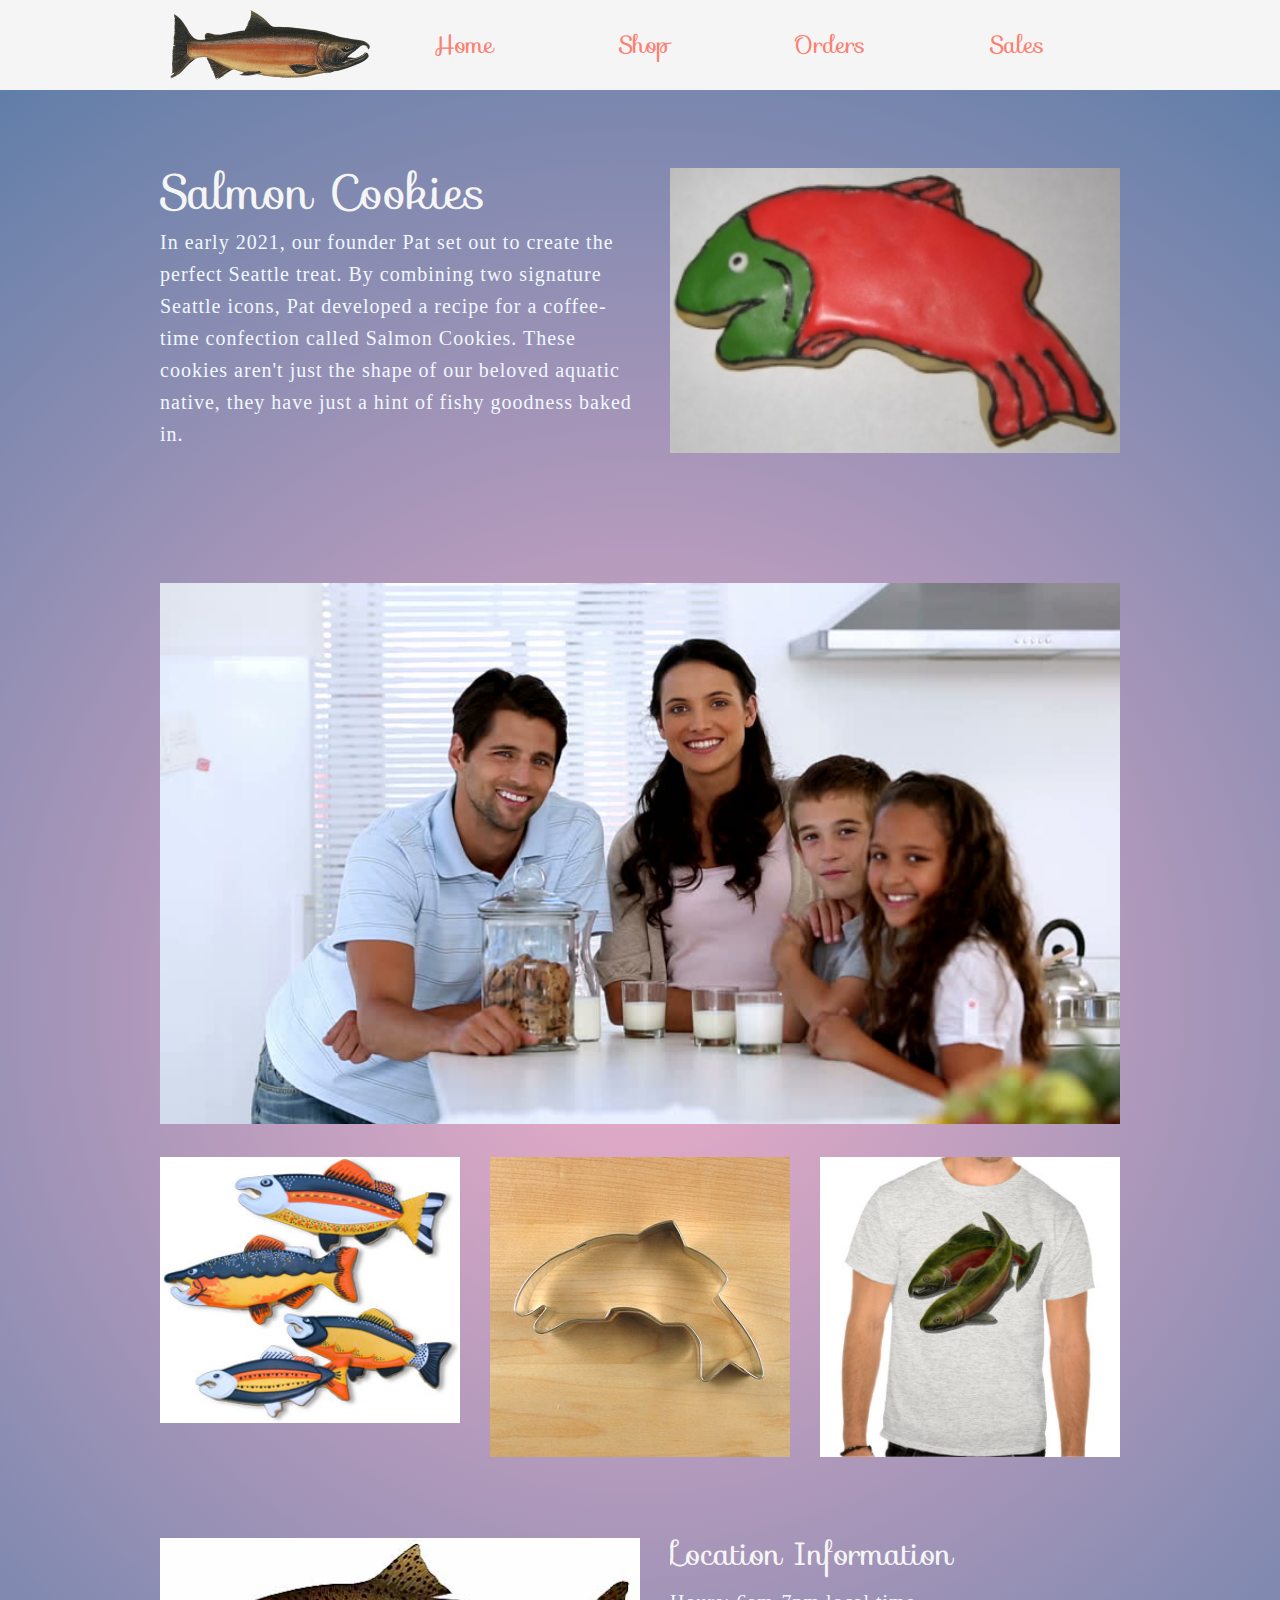
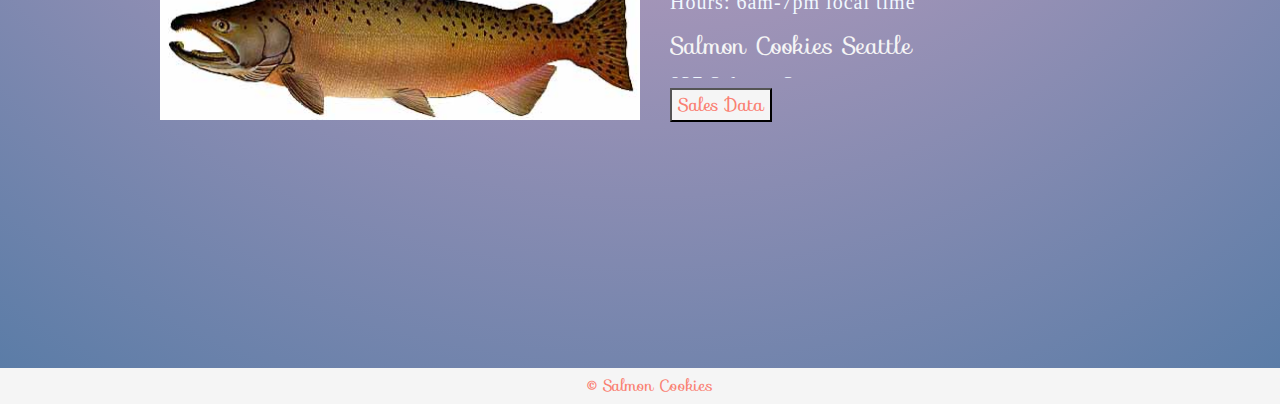
<file: index.html>
<!DOCTYPE html>
<html lang="en">
<head>
    <meta charset="UTF-8">
    <meta http-equiv="X-UA-Compatible" content="IE=edge">
    <meta name="viewport" content="width=device-width, initial-scale=1.0">
    <title>Salmon Cookies</title>
    <link rel="stylesheet" href="css/reset.css">
    <link rel="stylesheet" href="https://fonts.googleapis.com/css?family=Sofia">   
    <link rel="stylesheet" href="css/style.css">
    <link rel="icon" type="image/png" href="img/salmon.png">
</head>
<body>
    <header>
        <div class = "navbar">
            <div class="logo-container">
                <img class="logo" alt="Salmon Cookies Logo" src="img/salmon.png"/>
            </div>
            <nav>
                <ul>
                    <li><a href="index.html">Home</a></li>
                    <li><a href="#">Shop</a></li>
                    <li><a href="#">Orders</a></li>
                    <li><a href="sales.html">Sales</a></li>  
                </ul>
            </nav>
        </div>
    </header>
    <main>
        <section>
            <div class="column1">
                    <h1>
                        Salmon Cookies
                    </h1>
                    <p>
                        In early 2021, our founder Pat set out to create the perfect Seattle treat. By combining two signature Seattle icons, Pat developed a recipe for a coffee-time confection called Salmon Cookies. These cookies aren't just the shape of our beloved aquatic native, they have just a hint of fishy goodness baked in.
                    </p>
            </div>
            <div class="column2">
                <img src="img/frosted-cookie.jpg" alt="A frosted salmon shaped cookie"/>
            </div>
        </section>
        <div class = "hero">
            <img src="img/family.jpg" alt="A random happy family"/>
        </div>
        <div class="sub-banners">
            <div class="left">
                <img src="img/fish.jpg" alt="Fish cartoon">
            </div>
            <div class="middle">
                <img src="img/cutter.jpeg" alt="A salmon shaped cookie-cutter"/>
            </div>
            <div class="right">
                <img src="img/shirt.jpg" alt="Cropped image showing the torso of a man wearing a salmon t-shirt"/>
            </div>
        </div>
        <section>
            <div class="column1">
                <img src="img/chinook.jpg" alt="a chinook salmon"/>
            </div>
            <div class="column2">
                <article>
                    <h2>
                        Location Information
                    </h2>
                    <br>
                    <p>Hours: 6am-7pm local time</p>
                    <br>
                    <h3>
                        Salmon Cookies Seattle
                    </h3>
                    <p>
                        837 Salmon Street 
                        <br> Seattle, WA 
                        <br> (555)555-5555
                    </p>
                    <br>
                    <h3>
                        Salmon Cookies Tokyo
                    </h3>
                    <p>
                        873 Salmon Street 
                        <br> Tokyo, Japan 
                        <br> (555)555-5555
                    </p>
                    <br>
                    <h3>
                        Salmon Cookies Dubai
                    </h3>
                    <p>
                        873 Salmon Street 
                        <br> Dubai, UAE 
                        <br> (555)555-5555
                    </p>
                    <br>
                    <h3>
                        Salmon Cookies Paris
                    </h3>
                    <p>
                        873 Salmon Street 
                        <br> Paris, France 
                        <br> (555)555-5555
                    </p>
                    <br>
                    <h3>
                        Salmon Cookies Lima
                    </h3>
                    <p>
                        873 Salmon Street 
                        <br> Lima, Peru 
                        <br> (555)555-5555
                    </p>
                </article>
                <button>
                    <a href="sales.html">
                        Sales Data
                    </a>
                </button>
            </div>
        </section>
    </main>
    <footer>
        &copy; Salmon Cookies
    </footer>
</body>
</html>
</file>
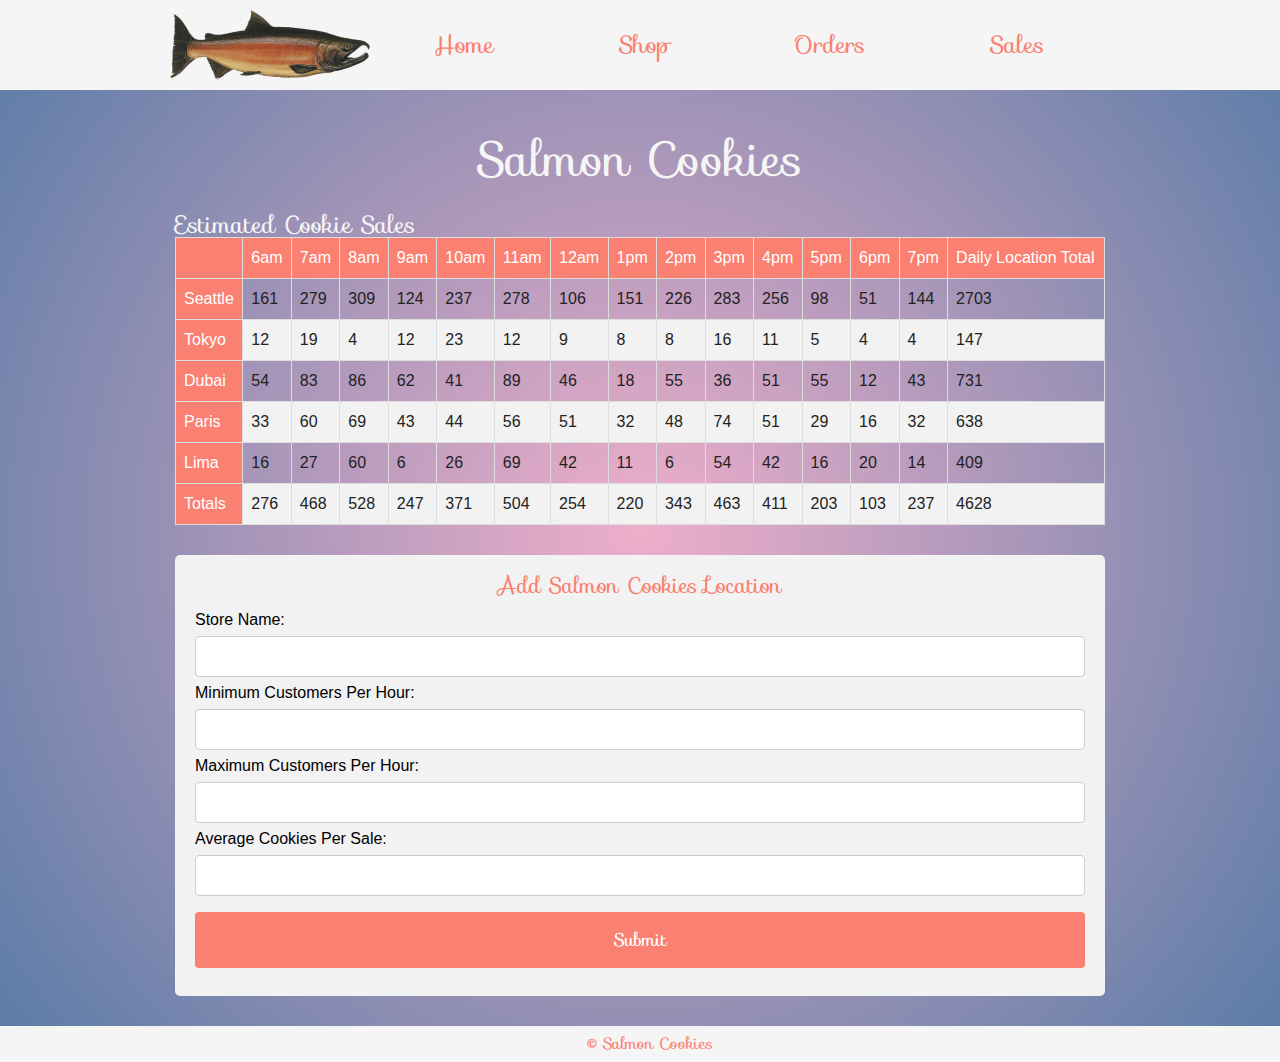
<file: sales.html>
<!DOCTYPE html>
<html lang="en">
<head>
    <meta charset="UTF-8">
    <meta http-equiv="X-UA-Compatible" content="IE=edge">
    <meta name="viewport" content="width=device-width, initial-scale=1.0">
    <title>Salmon Cookies Sales</title>  
    <link rel="stylesheet" href="css/reset.css">
    <link rel="stylesheet" href="https://fonts.googleapis.com/css?family=Sofia">   
    <link rel="stylesheet" href="css/style.css"> 
</head>
<body>
    <header>
        <div class = "navbar">
            <div class="logo-container">
                <img class="logo" alt="Salmon Cookies Logo" src="img/salmon.png"/>
            </div>
            <nav>
                <ul>
                    <li><a href="index.html">Home</a></li>
                    <li><a href="#">Shop</a></li>
                    <li><a href="#">Orders</a></li>
                    <li><a href="sales.html">Sales</a></li>  
                </ul>
            </nav>
        </div>
    </header>
    <main>
        <div class="salmonHeader">
            <h1>Salmon Cookies</h1>
        </div>
        <div id="locationData">
            <h2 class="salesHeader">Estimated Cookie Sales</h2>
        </div>
        <div class="locationForm">
            <form id="new-location-form">
                <fieldset>
                    <legend>Add Salmon Cookies Location</legend>

                    <label for="name-input">Store Name:</label>
                    <input type="text" id="name-input" name="storeName" required/>

                    <label for="min-input">Minimum Customers Per Hour:</label>
                    <input type="number" id="min-input" name="minCustomers" required min="0"/>

                    <label for="min-input">Maximum Customers Per Hour:</label>
                    <input type="number" id="max-input" name="maxCustomers" required min="1"/>

                    <label for="min-input">Average Cookies Per Sale:</label>
                    <input type="number" step="0.01" id="avg-input" name="avgCookies" required min=".01"/>

                    <button type="submit">Submit</button>   
                </fieldset>             
            </form>
        </div>
    </main>
    <footer>
        &copy; Salmon Cookies
    </footer>
    <script src = "js/app.js"></script>
</body>
</html>
</file>
<file: css/style.css>
body {
  background: rgb(238,174,202);
  background: radial-gradient(circle, rgba(238,174,202,1) 0%, rgba(87,123,166,1) 100%);
  display:flex;
  flex-direction: column;
  font-family: Arial, Helvetica, sans-serif;
}

main {
  width:960px;
  margin: 0 auto;
  flex: 1;
}

header {
  width: 100%;
  background-color:whitesmoke;
  align-content: center;
  padding: 10px;
  margin-bottom: 15px;
}

section {
  margin-top: 48px;
  margin-bottom: 12px;
}

.navbar {
  width: 960px;
  margin: auto;
}

.logo-container,header nav {
  display:inline-block;
  vertical-align:middle;
}

.logo-container {
  width: 200px;
  height: 70px;
}

img {
  width: 100%;
  height: auto;
  overflow: hidden;
}


li{
   font-family: "Sofia", sans-serif;
   font-size: 24px;
   text-align: center;
   color:whitesmoke;
   width: 200px;
   display: inline;
   margin: 60px;
}

.left, .right, .middle{
width: 300px;
float: left;
margin: 15px;
}

.left {
  margin-left: 0px;
}

.right {
  margin-right: 0px;
}

.sub-banners:after {
  content: "";
  display: table;
  clear: both;
}

.column1, .column2 {
  width: 480px;
  float: left;
  margin: 15px;
}

.column1 {
  margin-left: 0;
}

.column2 {
  margin-right: 0;
  height: 400px;
  width: 450px;
}

article {
  height: 140px;
  overflow-y: scroll;
}

h1 {
  font-size: 32px;
  margin-bottom: 10px;
}

button {
  font-family: "Sofia", sans-serif;
  font-size: 18px;
  color: salmon;
  background-color: whitesmoke;
  margin-top: 10px;
  transition: 350ms;
}

a:link {
  color: salmon;
  text-decoration: none;
}

a:visited {
  color: salmon;
}

a:hover {
  color:whitesmoke;
  background-color:salmon;
}

a:active {
  color: salmon;
}

button a:hover {
  color: whitesmoke;
  background-color: salmon;
}

button:hover {
  color: whitesmoke;
  background-color: salmon;
}

.hero {
  width: 100%;
  margin-left: 0px;
  margin-bottom: 15px;
}

footer {
  background-color: whitesmoke;
  font-family: "Sofia", sans-serif;
  width: 100%;
  height: auto;
  padding: 10px;
  text-align: center;
  color: salmon;
  vertical-align:center;
  margin-top: 15px;
}

table {
  font-family: Arial, Helvetica, sans-serif;
  border-collapse: collapse;
  width: 100%;
}

table td, table th {
  border: 1px solid #ddd;
  color: #222;
  padding: 8px;
}

table tr:nth-child(even){
  background-color: #f2f2f2;
}

table tr:hover {background-color: #ddd;}

table th {
  padding-top: 12px;
  padding-bottom: 12px;
  text-align: left;
  background-color: salmon;
  color: white;
}

input[type=text], select {
  width: 100%;
  padding: 12px 20px;
  margin: 8px 0;
  display: inline-block;
  border: 1px solid #ccc;
  border-radius: 4px;
  box-sizing: border-box;
}

input[type=number], select {
  width: 100%;
  padding: 12px 20px;
  margin: 8px 0;
  display: inline-block;
  border: 1px solid #ccc;
  border-radius: 4px;
  box-sizing: border-box;
}

fieldset button {
  width: 100%;
  background-color: salmon;
  color: white;
  padding: 14px 20px;
  margin: 8px 0;
  border: none;
  border-radius: 4px;
  cursor: pointer;
}

fieldset button:hover{ 
  background: rgb(238,174,202);
  background: radial-gradient(circle, rgba(87,123,166,1) 0%, rgba(238,174,202,1) 100%);

  cursor: pointer;
}

input[type=submit]:hover {
  background-color:salmon;
  cursor: pointer;
}

.locationForm {
  border-radius: 5px;
  background-color: #f2f2f2;
  padding: 20px;
}

.locationForm {
  margin: 15px;
}

legend {
  font-family: "Sofia", sans-serif;
  color:salmon;
  font-size: 22px;
  margin-bottom: 15px;
  text-align: center;
}

.salesHeader {
  /* text-align:center; */
  color:whitesmoke;
  font-size: 24px;
}

h1, h2, h3 {
  font-family: "Sofia", sans-serif;
  color:whitesmoke;
}

h1 {
  font-size: 48px;
}

h2 {
  font-size: 32px;
}

h3 {
  font-size: 24px; 
  margin-bottom: 10px;
}
.salmonHeader {
  font-family: "Sofia", sans-serif;
  text-align:center;
  color:whitesmoke;
  font-size: 32px;
  margin: 30px;
}

#locationData {
  margin: 15px;
  margin-bottom: 30px;
}

p {
  font-family: Georgia, serif;
  font-size: 20px;
  letter-spacing: 1px;
  line-height: 1.6;
  color:aliceblue;
}
</file>
